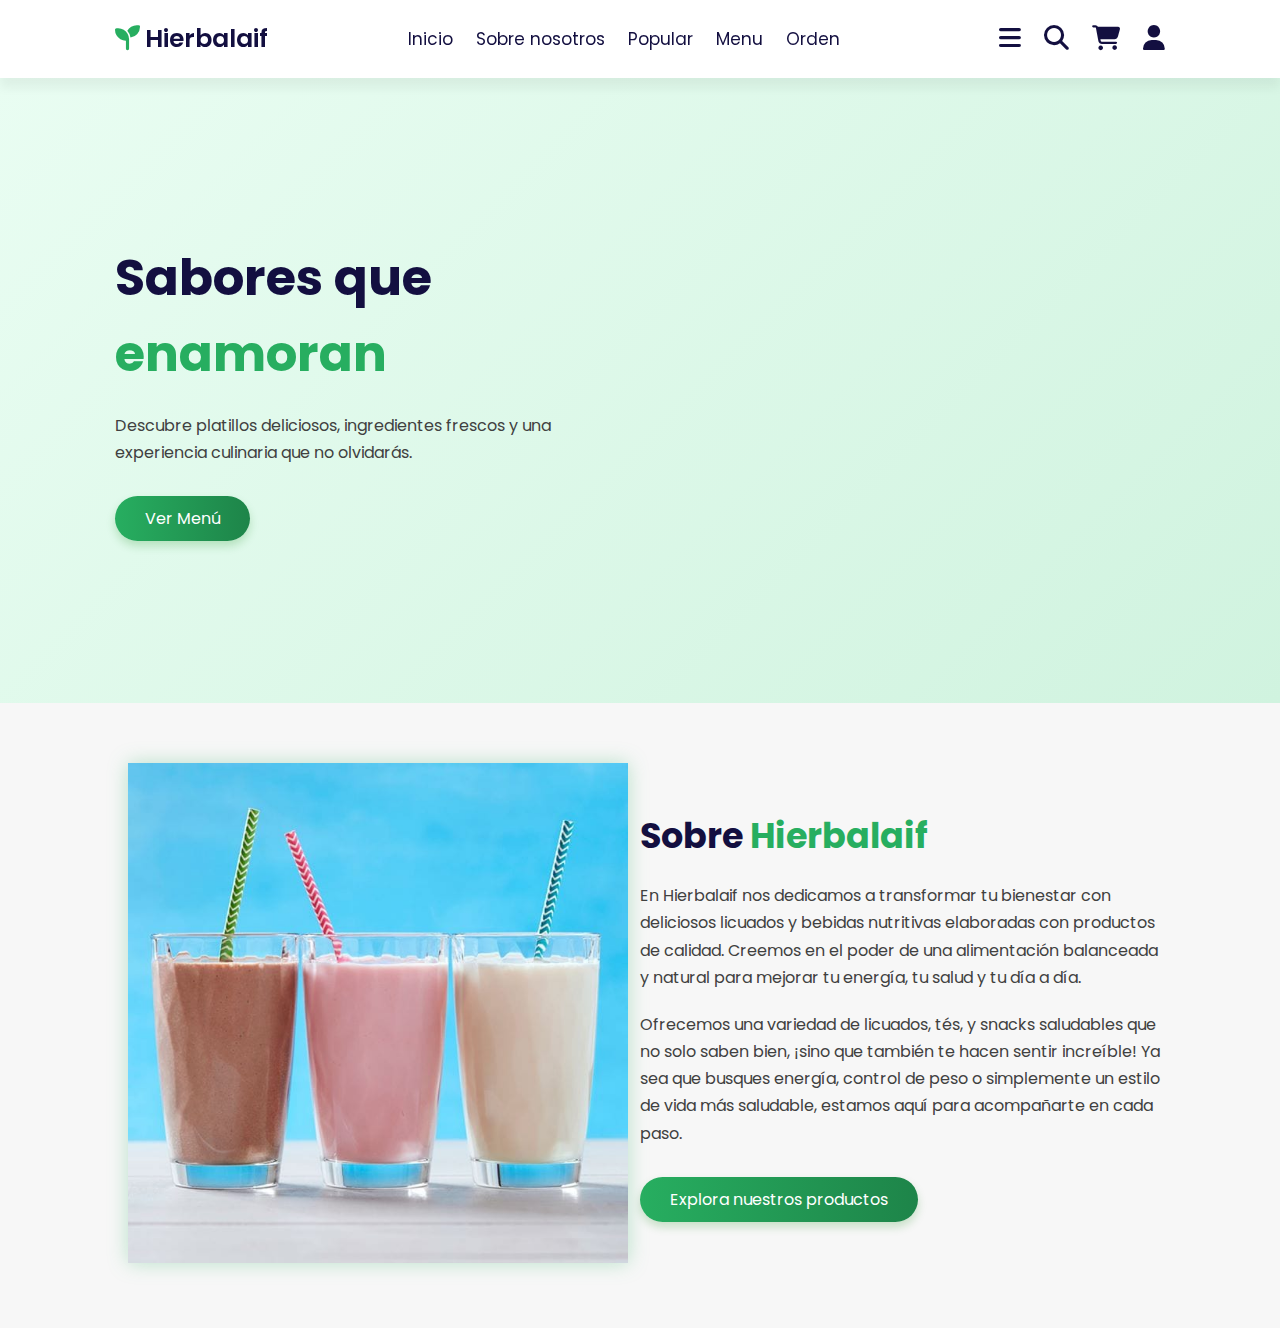
<file: index.html>
<!DOCTYPE html>
<html lang="en">
<head>
    <meta charset="UTF-8">
    <meta name="viewport" content="width=device-width, initial-scale=1.0">
    <title>Complete Resposive Food / Restauranrt Website Design Tutorial</title>
    
    <!-- font cdn link -->
     <link rel="stylesheet" href="https://cdnjs.cloudflare.com/ajax/libs/font-awesome/6.7.2/css/all.min.css">

     <!-- custom css file -->
      <link rel="stylesheet" href="style.css">
</head>
<body>
    
    <!-- header section starts-->
    <header class="header">

        <a href="#" class="logo"><i class="fa-solid fa-seedling"></i>Hierbalaif</a>
        
        <nav class="navbar">
            <a href="#home">Inicio</a>
            <a href="#about">Sobre nosotros</a>
            <a href="#popular">Popular</a>
            <a href="#menu">Menu</a>
            <a href="#order">Orden</a>
        </nav>

        <div class="icons">
            <div id="menu-btn" class="fas fa-bars"></div>
            <div id="search-btn" class="fas fa-search"></div>
            <div id="cart-btn" class="fas fa-shopping-cart"></div>
            <div id="login-btn" class="fas fa-user"></div>

        </div>
    </header>

    <section class="home" id="home">
        <div class="content">
          <h3>Sabores que <span>enamoran</span></h3>
          <p>Descubre platillos deliciosos, ingredientes frescos y una experiencia culinaria que no olvidarás.</p>
          <a href="#menu" class="btn">Ver Menú</a>
        </div>
    
        <div class="image">
          <img src="hierbalaif.jpg" alt="Delicious food">
        </div>
      </section>

      <!-- about section starts -->
<section class="about" id="about">
  <div class="image">
    <img src="licuados.jpg" alt="Licuados Hierbalaif">
  </div>

  <div class="content">
    <h3>Sobre <span>Hierbalaif</span></h3>
    <p>En Hierbalaif nos dedicamos a transformar tu bienestar con deliciosos licuados y bebidas nutritivas elaboradas con productos de calidad. Creemos en el poder de una alimentación balanceada y natural para mejorar tu energía, tu salud y tu día a día.</p>
    <p>Ofrecemos una variedad de licuados, tés, y snacks saludables que no solo saben bien, ¡sino que también te hacen sentir increíble! Ya sea que busques energía, control de peso o simplemente un estilo de vida más saludable, estamos aquí para acompañarte en cada paso.</p>
    <a href="#menu" class="btn">Explora nuestros productos</a>
  </div>
</section>
<!-- about section ends -->


    <!-- custom js file-->
    <script src="script.js"></script>
</body>
</html>
</file>
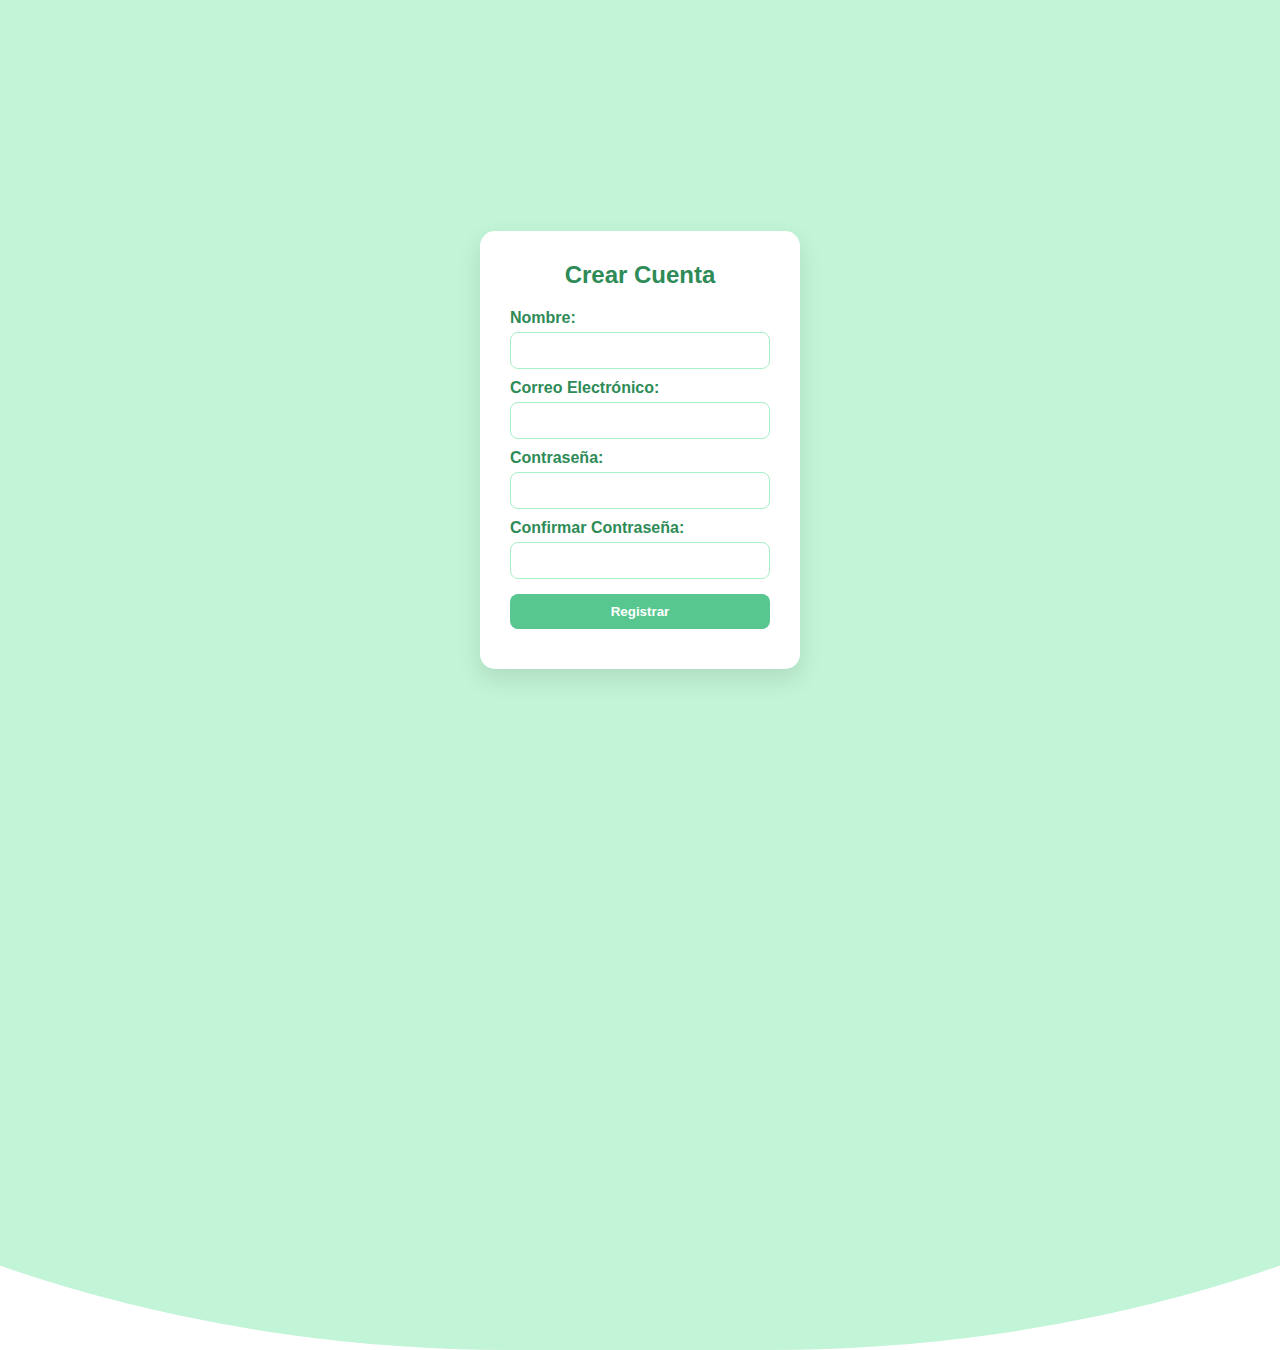
<file: crearcuenta.html>
<!DOCTYPE html>
<html lang="es">
<head>
    <meta charset="UTF-8">
    <meta name="viewport" content="width=device-width, initial-scale=1.0">
    <title>Crear Cuenta</title>
    <link rel="stylesheet" href="estilo.css">
</head>
<body>
    <div class="container">
        <h2>Crear Cuenta</h2>
        <form id="register-form" action="registrar.php" method="POST">
            <label for="name">Nombre:</label>
            <input type="text" id="name" name="name" required>

            <label for="email">Correo Electrónico:</label>
            <input type="email" id="email" name="email" required>

            <label for="password">Contraseña:</label>
            <input type="password" id="password" name="password" required>

            <label for="confirm-password">Confirmar Contraseña:</label>
            <input type="password" id="confirm-password" name="confirm-password" required>

            <button type="submit">Registrar</button>
        </form>
        <p id="error-message"></p>
    </div>
    <script src="script.js"></script>
</body>
</html>
</file>
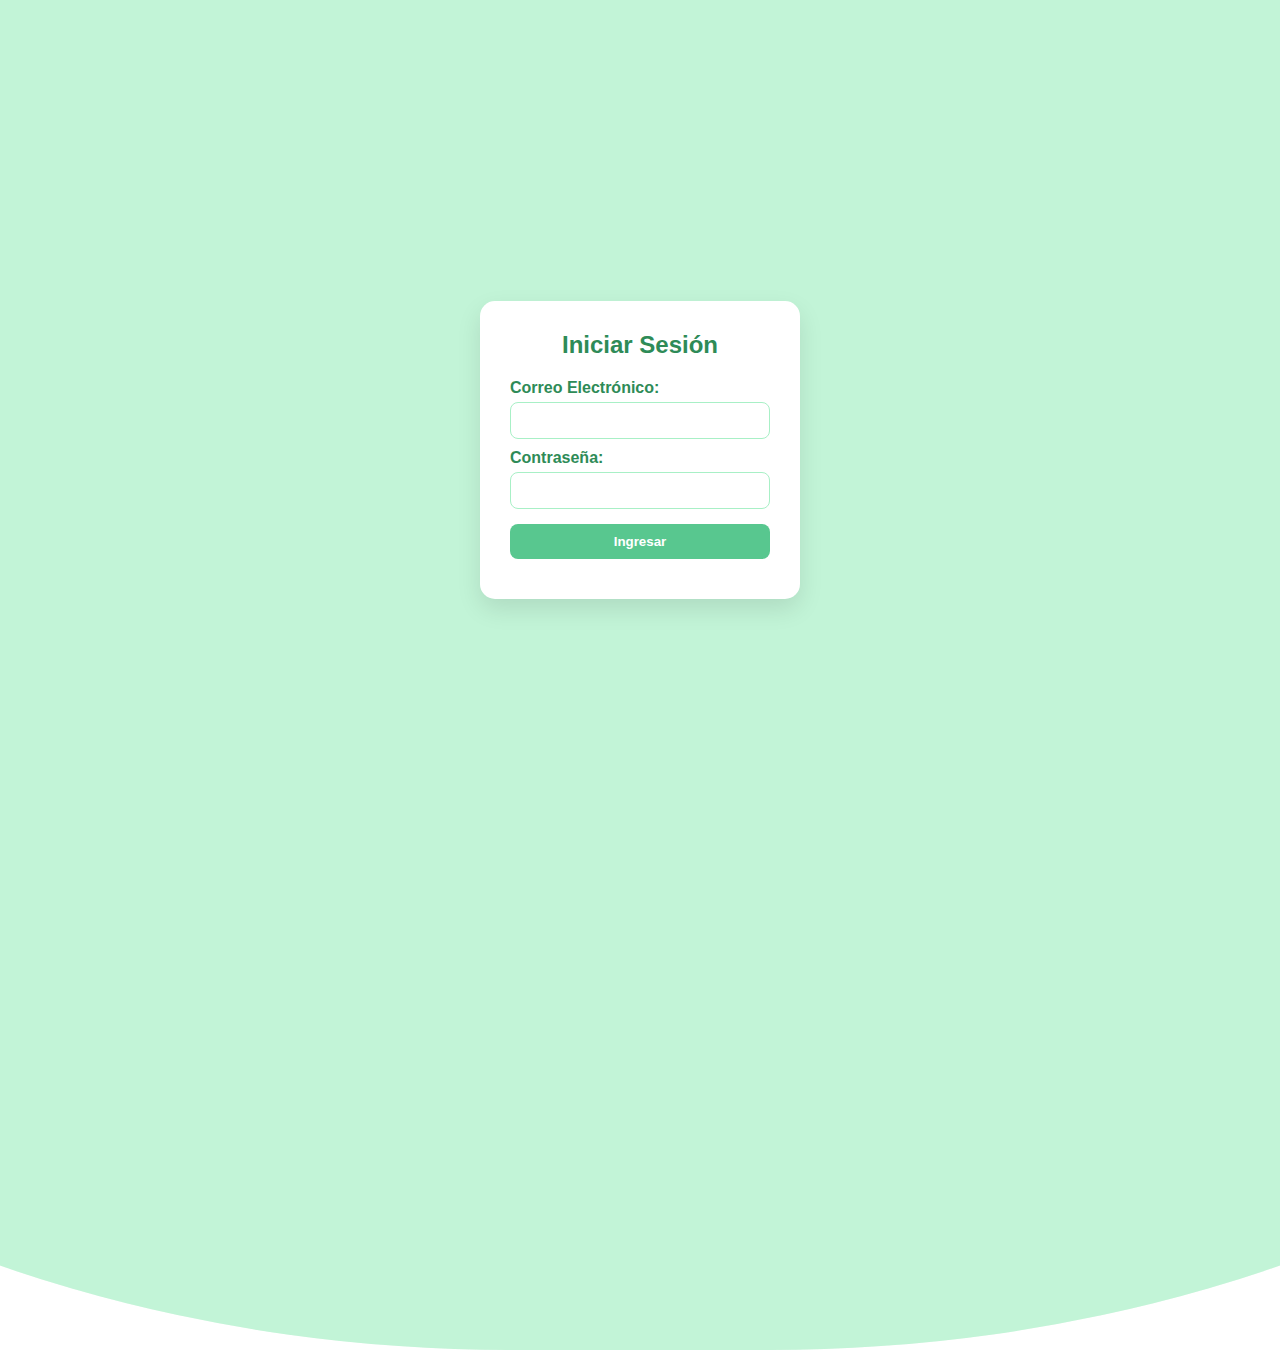
<file: login.html>
<!DOCTYPE html>
<html lang="es">
<head>
  <meta charset="UTF-8">
  <meta name="viewport" content="width=device-width, initial-scale=1.0">
  <title>Iniciar Sesión</title>
  <link rel="stylesheet" href="styles.css">
</head>
<body>
  <div class="container">
    <h2>Iniciar Sesión</h2>
    <form id="login-form" action="login.php" method="POST">
      <label for="email">Correo Electrónico:</label>
      <input type="email" id="email" name="email" required>

      <label for="password">Contraseña:</label>
      <input type="password" id="password" name="password" required>

      <button type="submit">Ingresar</button>
    </form>
    <p id="login-error"></p>
  </div>
  <script src="login.js"></script>
</body>
</html>
</file>
<file: style.css>
@import url("https://fonts.googleapis.com/css2?family=Poppins:wght@100;300;400;500;600&display=swap");
* {
  font-family: "Poppins", sans-serif;
  margin: 0;
  padding: 0;
  box-sizing: border-box;
  outline: none;
  border: none;
  text-decoration: none;
  text-transform: none;
  transition: 0.2s linear;
}

html {
  font-size: 62.5%;
  overflow-x: hidden;
  scroll-behavior: smooth;
  scroll-padding-top: 8.5rem;
}
html::-webkit-scrollbar {
  width: 1rem;
}
html::-webkit-scrollbar-track {
  background: #fff;
}
html::-webkit-scrollbar-thumb {
  background: #27ae60;
  border-radius: 5rem;
}

body {
  background: #fff;
}

.header {
  position: sticky;
  top: 0;
  left: 0;
  right: 0;
  z-index: 1000;
  background: #fff;
  box-shadow: 0 1rem 1rem rgba(0, 0, 0, 0.05);
  display: flex;
  align-items: center;
  justify-content: space-between;
  padding: 2rem 9%;
}
.header .logo {
  font-size: 2.5rem;
  font-weight: 600;
  color: #130f40;
}
.header .logo i {
  color: #27ae60;
  margin-right: 0.5rem;
}
.header .navbar a {
  font-size: 1.7rem;
  margin: 0 1rem;
  color: #130f40;
}
.header .navbar a:hover {
  color: #27ae60;
}
.header .icons div {
  font-size: 2.5rem;
  color: #130f40;
  margin-left: 2rem;
  cursor: pointer;
}
.header .icons div:hover {
  color: #27ae60;
}

.home {
  display: flex;
  align-items: center;
  justify-content: space-between;
  flex-wrap: wrap;
  gap: 2rem;
  padding: 6rem 9%;
  background: linear-gradient(135deg, #e9fdf2, #d0f3df);
}
.home .content {
  flex: 1 1 45rem;
  animation: fade-slide-in 1s ease forwards;
}
.home .content h3 {
  font-size: 5rem;
  color: #130f40;
  font-weight: 700;
}
.home .content h3 span {
  color: #27ae60;
}
.home .content p {
  font-size: 1.6rem;
  color: rgb(63.75, 63.75, 63.75);
  margin: 2rem 0;
  max-width: 45rem;
  line-height: 1.7;
}
.home .content .btn {
  display: inline-block;
  margin-top: 1rem;
  padding: 1rem 3rem;
  background: linear-gradient(to right, #27ae60, rgb(29.661971831, 132.338028169, 73.014084507));
  color: #fff;
  font-size: 1.6rem;
  border-radius: 5rem;
  cursor: pointer;
  box-shadow: 0 0.5rem 1rem rgba(0, 128, 0, 0.2);
  transition: transform 0.3s ease, box-shadow 0.3s ease;
}
.home .content .btn:hover {
  transform: scale(1.05);
  box-shadow: 0 1rem 2rem rgba(0, 128, 0, 0.3);
}
.home .image {
  flex: 1 1 45rem;
  text-align: center;
  animation: fade-slide-in 1s ease 0.3s forwards;
  opacity: 0;
}
.home .image img {
  width: 100%;
  max-width: 500px;
  filter: drop-shadow(0 0 1rem rgba(39, 174, 96, 0.3));
  transform: scale(1);
  transition: transform 0.5s ease;
}
.home .image img:hover {
  transform: scale(1.05);
}

@keyframes fade-slide-in {
  0% {
    opacity: 0;
    transform: translateY(3rem) scale(0.95);
  }
  100% {
    opacity: 1;
    transform: translateY(0) scale(1);
  }
}
.about {
  display: flex;
  align-items: center;
  justify-content: space-between;
  padding: 6rem 9%;
  background: #f7f7f7;
}
.about .image {
  flex: 1 1 45rem;
  text-align: center;
}
.about .image img {
  width: 100%;
  max-width: 500px;
  filter: drop-shadow(0 0 1rem rgba(39, 174, 96, 0.3));
  transform: scale(1);
  transition: transform 0.5s ease;
}
.about .image img:hover {
  transform: scale(1.05);
}
.about .content {
  flex: 1 1 45rem;
  animation: fade-slide-in 1s ease 0.3s forwards;
}
.about .content h3 {
  font-size: 3.5rem;
  color: #130f40;
  font-weight: 700;
}
.about .content h3 span {
  color: #27ae60;
}
.about .content p {
  font-size: 1.6rem;
  color: rgb(63.75, 63.75, 63.75);
  margin: 2rem 0;
  line-height: 1.7;
}
.about .content .btn {
  display: inline-block;
  margin-top: 1rem;
  padding: 1rem 3rem;
  background: linear-gradient(to right, #27ae60, rgb(29.661971831, 132.338028169, 73.014084507));
  color: #fff;
  font-size: 1.6rem;
  border-radius: 5rem;
  cursor: pointer;
  box-shadow: 0 0.5rem 1rem rgba(0, 128, 0, 0.2);
  transition: transform 0.3s ease, box-shadow 0.3s ease;
}
.about .content .btn:hover {
  transform: scale(1.05);
  box-shadow: 0 1rem 2rem rgba(0, 128, 0, 0.3);
}

@media (max-width: 991px) {
  .header {
    padding: 2rem;
  }
  .home {
    padding: 3rem 5%;
  }
  .about {
    flex-direction: column-reverse;
    text-align: center;
  }
}
@media (max-width: 768px) {
  .header .navbar {
    display: none;
  }
  .home {
    flex-direction: column-reverse;
    text-align: center;
  }
  .home .content h3 {
    font-size: 3.5rem;
  }
  .home .content p {
    font-size: 1.4rem;
  }
  .home .image img {
    max-width: 100%;
  }
  .about .content h3 {
    font-size: 3rem;
  }
  .about .content p {
    font-size: 1.4rem;
  }
}

/*# sourceMappingURL=style.css.map */
</file>
<file: estilo.css>
* {
    margin: 0;
    padding: 0;
    box-sizing: border-box;
}

body {
    font-family: 'Segoe UI', sans-serif;
    height: 100vh;
    overflow: hidden;
    display: flex;
    justify-content: center;
    align-items: center;
    background: #ffffff;
    position: relative;
}

body::before,
body::after {
    content: '';
    position: absolute;
    width: 200%;
    height: 200%;
    background: #a8f0c6;
    border-radius: 45%;
    animation: wave 8s linear infinite;
    z-index: -1;
    opacity: 0.4;
}

body::after {
    animation-delay: -4s;
    opacity: 0.5;
}

@keyframes wave {
    0% {
        transform: translate(-50%, -50%) rotate(0deg);
    }
    100% {
        transform: translate(-50%, -50%) rotate(360deg);
    }
}

@keyframes floatIn {
    0% {
        transform: translateY(50px);
        opacity: 0;
    }
    60% {
        transform: translateY(-10px);
        opacity: 1;
    }
    80% {
        transform: translateY(5px);
    }
    100% {
        transform: translateY(0);
    }
}


@keyframes pulse {
    0%, 100% {
        transform: scale(1);
    }
    50% {
        transform: scale(1.02);
    }
}


.container {
    background-color: #ffffff;
    padding: 30px;
    border-radius: 15px;
    box-shadow: 0 10px 25px rgba(0, 0, 0, 0.1);
    width: 320px;
    z-index: 10;
    position: relative;
    animation: floatIn 3s ease-out, pulse 3s ease-in-out infinite;
}

h2 {
    text-align: center;
    margin-bottom: 20px;
    color: #2e8b57;
}

label {
    display: block;
    margin: 10px 0 5px;
    color: #2e8b57;
    font-weight: bold;
}

input {
    width: 100%;
    padding: 10px;
    border: 1px solid #a8f0c6;
    border-radius: 8px;
    outline: none;
    transition: 0.3s;
}

input:focus {
    border-color: #58c78f;
    box-shadow: 0 0 5px #a8f0c6;
}

button {
    margin-top: 15px;
    width: 100%;
    padding: 10px;
    background-color: #58c78f;
    color: white;
    border: none;
    border-radius: 8px;
    cursor: pointer;
    font-weight: bold;
    transition: background 0.3s ease;
}

button:hover {
    background-color: #43b378;
}

#error-message, #login-error {
    margin-top: 10px;
    color: red;
    text-align: center;
}
</file>
<file: styles.css>
* {
    margin: 0;
    padding: 0;
    box-sizing: border-box;
}

body {
    font-family: 'Segoe UI', sans-serif;
    height: 100vh;
    overflow: hidden;
    display: flex;
    justify-content: center;
    align-items: center;
    background: #ffffff;
    position: relative;
}

body::before,
body::after {
    content: '';
    position: absolute;
    width: 200%;
    height: 200%;
    background: #a8f0c6;
    border-radius: 45%;
    animation: wave 8s linear infinite;
    z-index: -1;
    opacity: 0.4;
}

body::after {
    animation-delay: -4s;
    opacity: 0.5;
}

@keyframes wave {
    0% {
        transform: translate(-50%, -50%) rotate(0deg);
    }
    100% {
        transform: translate(-50%, -50%) rotate(360deg);
    }
}

@keyframes floatIn {
    0% {
        transform: translateY(50px);
        opacity: 0;
    }
    60% {
        transform: translateY(-10px);
        opacity: 1;
    }
    80% {
        transform: translateY(5px);
    }
    100% {
        transform: translateY(0);
    }
}


@keyframes pulse {
    0%, 100% {
        transform: scale(1);
    }
    50% {
        transform: scale(1.02);
    }
}


.container {
    background-color: #ffffff;
    padding: 30px;
    border-radius: 15px;
    box-shadow: 0 10px 25px rgba(0, 0, 0, 0.1);
    width: 320px;
    z-index: 10;
    position: relative;
    animation: floatIn 3s ease-out, pulse 3s ease-in-out infinite;
}

h2 {
    text-align: center;
    margin-bottom: 20px;
    color: #2e8b57;
}

label {
    display: block;
    margin: 10px 0 5px;
    color: #2e8b57;
    font-weight: bold;
}

input {
    width: 100%;
    padding: 10px;
    border: 1px solid #a8f0c6;
    border-radius: 8px;
    outline: none;
    transition: 0.3s;
}

input:focus {
    border-color: #58c78f;
    box-shadow: 0 0 5px #a8f0c6;
}

button {
    margin-top: 15px;
    width: 100%;
    padding: 10px;
    background-color: #58c78f;
    color: white;
    border: none;
    border-radius: 8px;
    cursor: pointer;
    font-weight: bold;
    transition: background 0.3s ease;
}

button:hover {
    background-color: #43b378;
}

#error-message, #login-error {
    margin-top: 10px;
    color: red;
    text-align: center;
}
</file>
